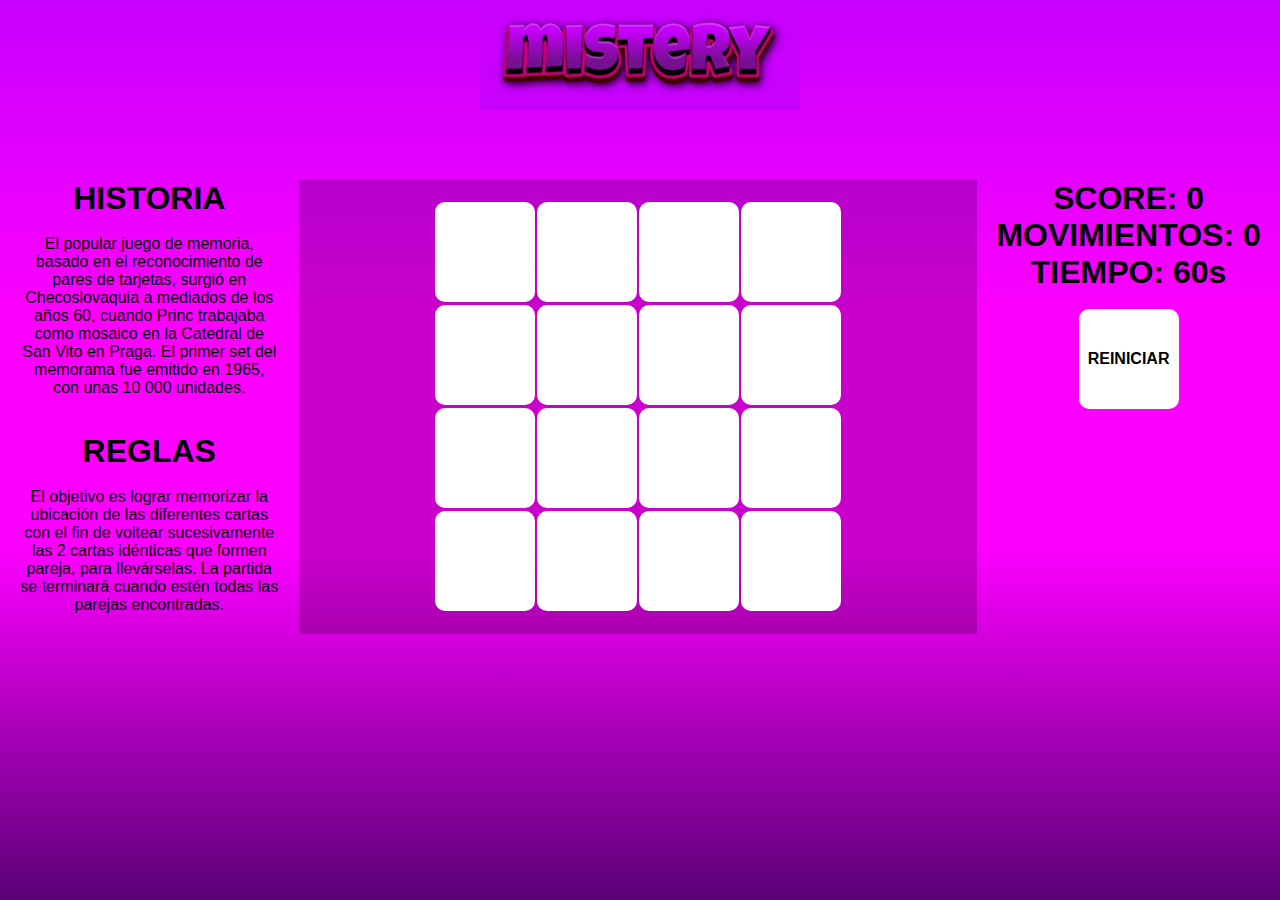
<file: juego_memoria/index.html>
<!DOCTYPE html>
<html lang="es">

<head>
    <meta charset="UTF-8">
    <meta name="viewport" content="width=device-width, initial-scale=1.0">
    <link rel="stylesheet" href="css/grid.css">
    <link rel="stylesheet" href="css/mainJg.css">
    <link rel="shortcut icon" href="recursos/icon.png">
    <title>Memory</title>
</head>

<body>
    <section class="body">
        <header class="head">
            <img src="recursos/mistery-15-3-2024 (1).gif" class="tit">
        </header>
        <div class="cont1">
            <h1>HISTORIA</h1><br>
            <article>
                <p>
                    El popular juego de memoria, basado en el reconocimiento de pares de tarjetas,
                    surgió en Checoslovaquia a mediados de los años 60, cuando Princ trabajaba como
                    mosaico en la Catedral de San Vito en Praga. El primer set del memorama fue emitido en 1965,
                    con unas 10 000 unidades.
                </p>
            </article> <br> <br>
            <h1> REGLAS </h1> <br>
            <article>
                <p>
                    El objetivo es lograr memorizar la ubicación de las diferentes cartas con el fin de voltear
                    sucesivamente las 2 cartas idénticas que formen pareja, para llevárselas.
                    La partida se terminará cuando estén todas las parejas encontradas.
                </p>
            </article>
        </div>
        <div class="cont2">
            <section class="game">
                <table>
                    <tr>
                        <td><button id="0" onclick="revelar(0)"></button></td>
                        <td><button id="1" onclick="revelar(1)"></button></td>
                        <td><button id="2" onclick="revelar(2)"></button></td>
                        <td><button id="3" onclick="revelar(3)"></button></td>
                    </tr>
                    <tr>
                        <td><button id="4" onclick="revelar(4)"></button></td>
                        <td><button id="5" onclick="revelar(5)"></button></td>
                        <td><button id="6" onclick="revelar(6)"></button></td>
                        <td><button id="7" onclick="revelar(7)"></button></td>
                    </tr>
                    <tr>
                        <td><button id="8" onclick="revelar(8)"></button></td>
                        <td><button id="9" onclick="revelar(9)"></button></td>
                        <td><button id="10" onclick="revelar(10)"></button></td>
                        <td><button id="11" onclick="revelar(11)"></button></td>
                    </tr>
                    <tr>
                        <td><button id="12" onclick="revelar(12)"></button></td>
                        <td><button id="13" onclick="revelar(13)"></button></td>
                        <td><button id="14" onclick="revelar(14)"></button></td>
                        <td><button id="15" onclick="revelar(15)"></button></td>
                    </tr>
                </table>
            </section>
        </div>
        <div class="cont3">
            <h1 id="puntos">SCORE: 0</h1>
            <h1 id="mov">MOVIMIENTOS: 0</h1>
            <h1 id="tiempo">TIEMPO: 60s</h1><br>
            <button class="btn"> <a href="index.html">REINICIAR</a> </button>
        </div>
    </section>

    <!-- SCRIPT JS  -->
    <script src="js/Jg.js"></script>
</body>

</html>
</file>
<file: juego_memoria/css/grid.css>
button{
    font-size: 40px;
    font-weight: bold;
    color: #000;
    height: 100px;
    width: 100px;
    background-color: #fff;
    border: #fff solid;
    border-radius: 10px;
}
button:hover{
    cursor: pointer;
    background-color: rgb(170, 170, 170);
}

a{
    text-decoration: none;
    color: #000;
}

.btn{
    font-size: medium;
}

.game{
    display: flex;
    justify-content: center; /* en el eje y*/
    padding: 20px;
    background-color: rgba(0, 0, 0, 0.2);
}
</file>
<file: juego_memoria/css/mainJg.css>
/* Background color degrade --->  https://cssgradient.io/ */
/* Generador de texto gif ------> https://es.textstudio.com/logo/321/Css+Font+Face */


* {
    padding: 0px;
    margin: 0px;
    font-family: Arial, Helvetica, sans-serif;
}

html{
    background: linear-gradient(0deg, rgba(91,0,119,1) 0%, rgba(252,0,255,1) 39%, rgba(252,0,255,1) 65%, rgba(201,0,255,1) 100%);
}

article{
   display: flex;
   justify-content: center;
}
p{
    width: 260px;
}

.body{
    display: flex;
    flex-wrap: wrap;
    justify-content: center;
}

.head {
    /* background-color: #c900ff; */
    width: 100vw;
    height: 20vh;
    text-align: center;
    
}

.head .tit{
    width: 25vw; /* ARREGLAR TAMAÑO IMAGEN*/
}

.cont1 {
    background-color: transparent;
    height: calc(100vh - 20vh);
    flex-grow: 1;
    text-align: center;
    justify-content: center;
}
.cont2 {
    background-color: transparent;
    height: calc(100vh - 20vh);
    flex-grow: 1;
    flex-basis: 50%;
    text-align: center;
}
.cont3 {
    background-color: transparent;
    height: calc(100vh - 20vh);
    flex-grow: 1;
    text-align: center;
}
</file>
